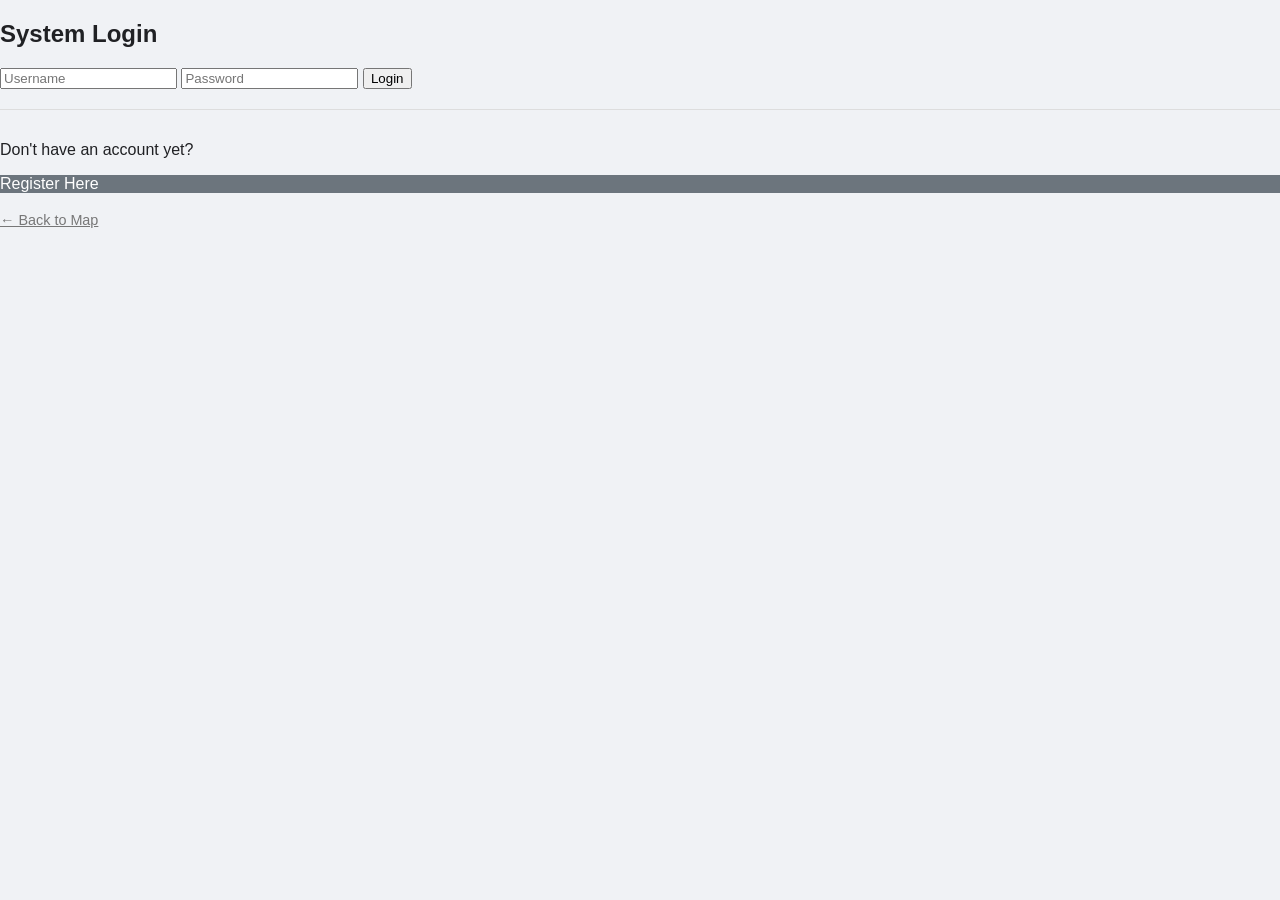
<file: public/Login.html>
<!DOCTYPE html>
<html lang="en">
<head>
    <meta charset="UTF-8">
    <title>Login - Smart Tourism AI</title>
    <link rel="stylesheet" href="style.css">
</head>
<body class="auth-page">
    <div class="auth-card">
        <h2>System Login</h2>
        <input id="username" placeholder="Username" required>
        <input id="password" type="password" placeholder="Password" required>
        
        <!-- Login button calls your existing logic in app.js -->
        <button onclick="login()">Login</button>

        <div style="margin-top: 20px; border-top: 1px solid #ddd; padding-top: 15px;">
            <p>Don't have an account yet?</p>
            <a href="register.html" class="action-btn" style="background: #6c757d; display: block; text-decoration: none; color: white;">Register Here</a>
        </div>
        <br>
        <a href="index.html" style="font-size: 0.9rem; color: #777;">← Back to Map</a>
    </div>
    <script src="app.js"></script>
</body>
</html>
</file>
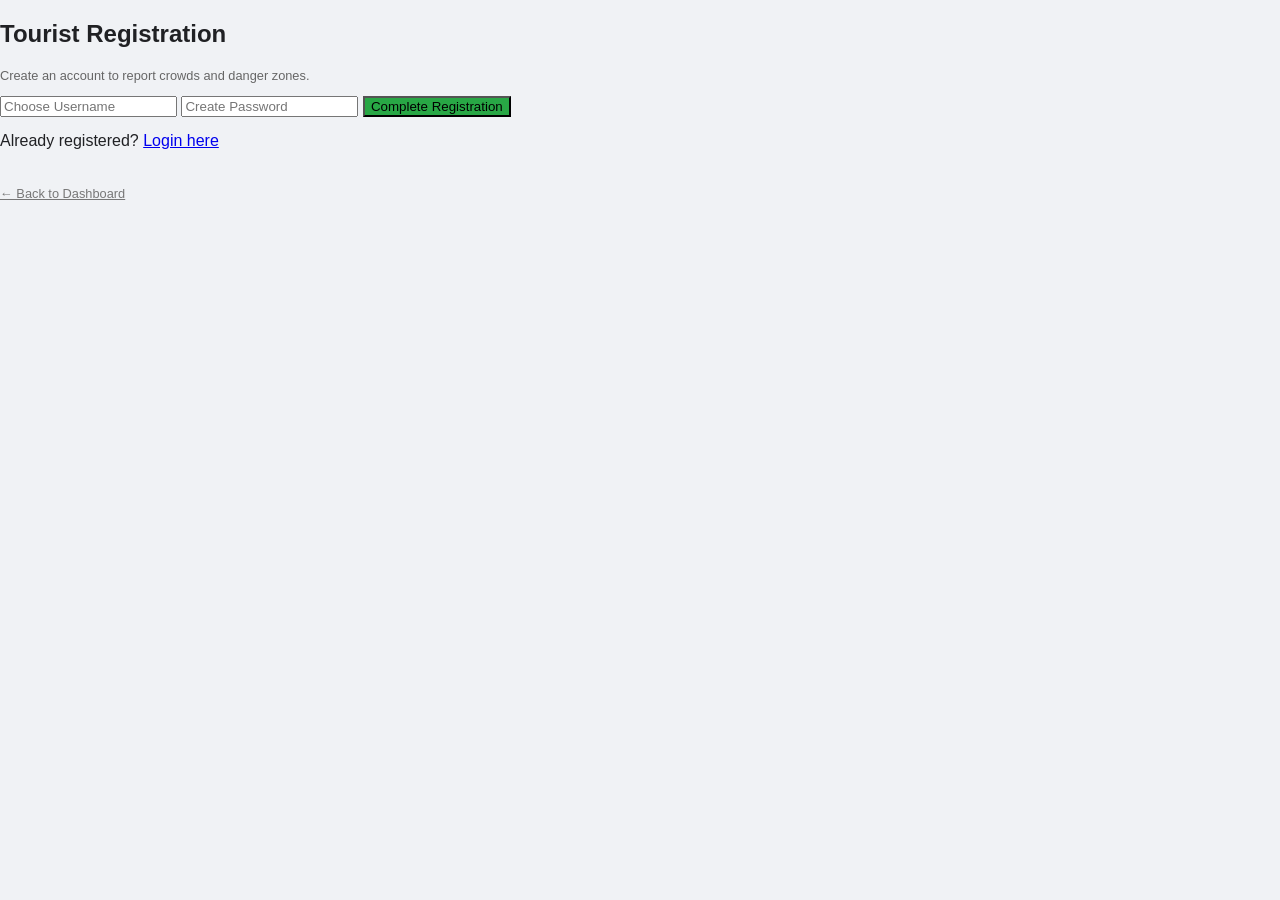
<file: public/Register.html>
<!DOCTYPE html>
<html lang="en">
<head>
    <meta charset="UTF-8">
    <title>Register - Smart Tourism AI</title>
    <link rel="stylesheet" href="style.css">
</head>
<body class="auth-page">
    <div class="auth-card">
        <h2>Tourist Registration</h2>
        <p style="font-size: 0.8rem; color: #666;">Create an account to report crowds and danger zones.</p>
        
        <input id="reg_username" placeholder="Choose Username" required>
        <input id="reg_password" type="password" placeholder="Create Password" required>
        
        <button onclick="register()" style="background: #28a745;">Complete Registration</button>
        
        <p style="margin-top: 15px;">Already registered? <a href="login.html">Login here</a></p>
        <br>
        <a href="index.html" style="font-size: 0.8rem; color: #777;">← Back to Dashboard</a>
    </div>
    <script src="app.js"></script>
</body>
</html>
</file>
<file: public/style.css>
:root {
    --primary-blue: #1a73e8;
    --bg-light: #ffffff;
    --outer-bg: #f0f2f5; 
    --text-color: #202124;
    --border-color: #dadce0;
    --shadow: 0 4px 15px rgba(0,0,0,0.1);
    --input-bg: #f1f3f4;
}

body.dark-mode {
    --bg-light: #2d2e31;
    --outer-bg: #121212; 
    --text-color: #f8f9fa;
    --border-color: #444746;
    --input-bg: #3c4043;
}

body, html { 
    height: 100%; margin: 0; font-family: 'Segoe UI', sans-serif; 
    overflow: hidden; background-color: var(--outer-bg) !important;
    transition: background-color 0.3s ease, color 0.3s ease;
    color: var(--text-color);
}

/* STYLISH ZOOM CONTROLS */
.leaflet-bar { border: none !important; box-shadow: var(--shadow) !important; }
.leaflet-bar a {
    background-color: var(--bg-light) !important;
    color: var(--primary-blue) !important;
    border: 1px solid var(--border-color) !important;
    border-radius: 10px !important;
    margin-bottom: 4px;
    font-weight: bold;
}
.leaflet-bar a:hover { background-color: var(--input-bg) !important; }

.main-header {
    height: 60px; background: var(--bg-light); border-bottom: 1px solid var(--border-color);
    display: flex; justify-content: space-between; align-items: center; padding: 0 24px;
}

.header-right-actions { display: flex; align-items: center; gap: 15px; }
.theme-control { display: flex; align-items: center; gap: 8px; }

/* FIX SLIDE BUTTON */
.switch { position: relative; display: inline-block; width: 44px; height: 22px; }
.switch input { opacity: 0; width: 0; height: 0; }
.slider {
    position: absolute; cursor: pointer; inset: 0;
    background-color: #ccc; transition: .4s; border-radius: 34px;
}
.slider:before {
    position: absolute; content: ""; height: 16px; width: 16px;
    left: 3px; bottom: 3px; background-color: white;
    transition: .4s; border-radius: 50%;
}
input:checked + .slider { background-color: var(--primary-blue); }
input:checked + .slider:before { transform: translateX(22px); }

.app-layout { 
    display: flex; height: calc(100vh - 160px); 
    margin: 10px 40px 0 40px; border-radius: 30px 30px 0 0; 
    overflow: hidden; background: var(--bg-light); box-shadow: var(--shadow);
    border: 1px solid var(--border-color);
}

.menu-panel { width: 220px; border-right: 1px solid var(--border-color); padding: 20px; }
.menu-title { font-size: 14px; color: #70757a; letter-spacing: 1px; margin-bottom: 20px; }
.menu-item { 
    padding: 12px 0; font-size: 15px; cursor: pointer; 
    display: flex; align-items: center; gap: 12px; color: var(--text-color);
}
.menu-item i { width: 20px; color: var(--primary-blue); font-size: 18px; }

.map-container { flex-grow: 1; position: relative; }
#map { width: 100%; height: 100%; z-index: 1; }

.ai-footer {
    height: 80px; margin: 0 40px 10px 40px;
    background: var(--bg-light); border-radius: 0 0 30px 30px;
    display: flex; align-items: center; padding: 0 30px; box-shadow: var(--shadow);
    border: 1px solid var(--border-color); border-top: none;
}

.ai-prompt-container { width: 100%; display: flex; align-items: center; background: var(--input-bg); padding: 12px 20px; border-radius: 15px; }
.ai-label { font-weight: bold; color: var(--primary-blue); margin-right: 15px; }
#aiInput { border: none; background: transparent; width: 100%; color: var(--text-color); outline: none; }

/* Modal Styles */
.modal-overlay { display: none; position: fixed; inset: 0; background: rgba(0,0,0,0.6); z-index: 2000; align-items: center; justify-content: center; backdrop-filter: blur(5px); }
.modal-card { background: var(--bg-light); padding: 40px; border-radius: 25px; width: 400px; text-align: center; border: 1px solid var(--border-color); display: flex; flex-direction: column; align-items: center; }
.pill-input { width: 100%; padding: 14px; margin: 8px 0; border-radius: 12px; border: 1px solid var(--border-color); background: var(--input-bg); color: var(--text-color); box-sizing: border-box; }
.pill-btn { border-radius: 50px; border: none; cursor: pointer; font-weight: bold; padding: 10px 25px; }
.header-login { background: var(--primary-blue); color: white; }
.primary-action { background: var(--primary-blue); color: white; width: 100%; font-size: 16px; margin-bottom: 15px; }
.secondary-action { background: var(--outer-bg); color: var(--text-color); border: 1px solid var(--border-color); font-size: 14px; padding: 8px 30px; }

body.dark-mode #map { filter: invert(100%) hue-rotate(180deg) brightness(95%); }
</file>
